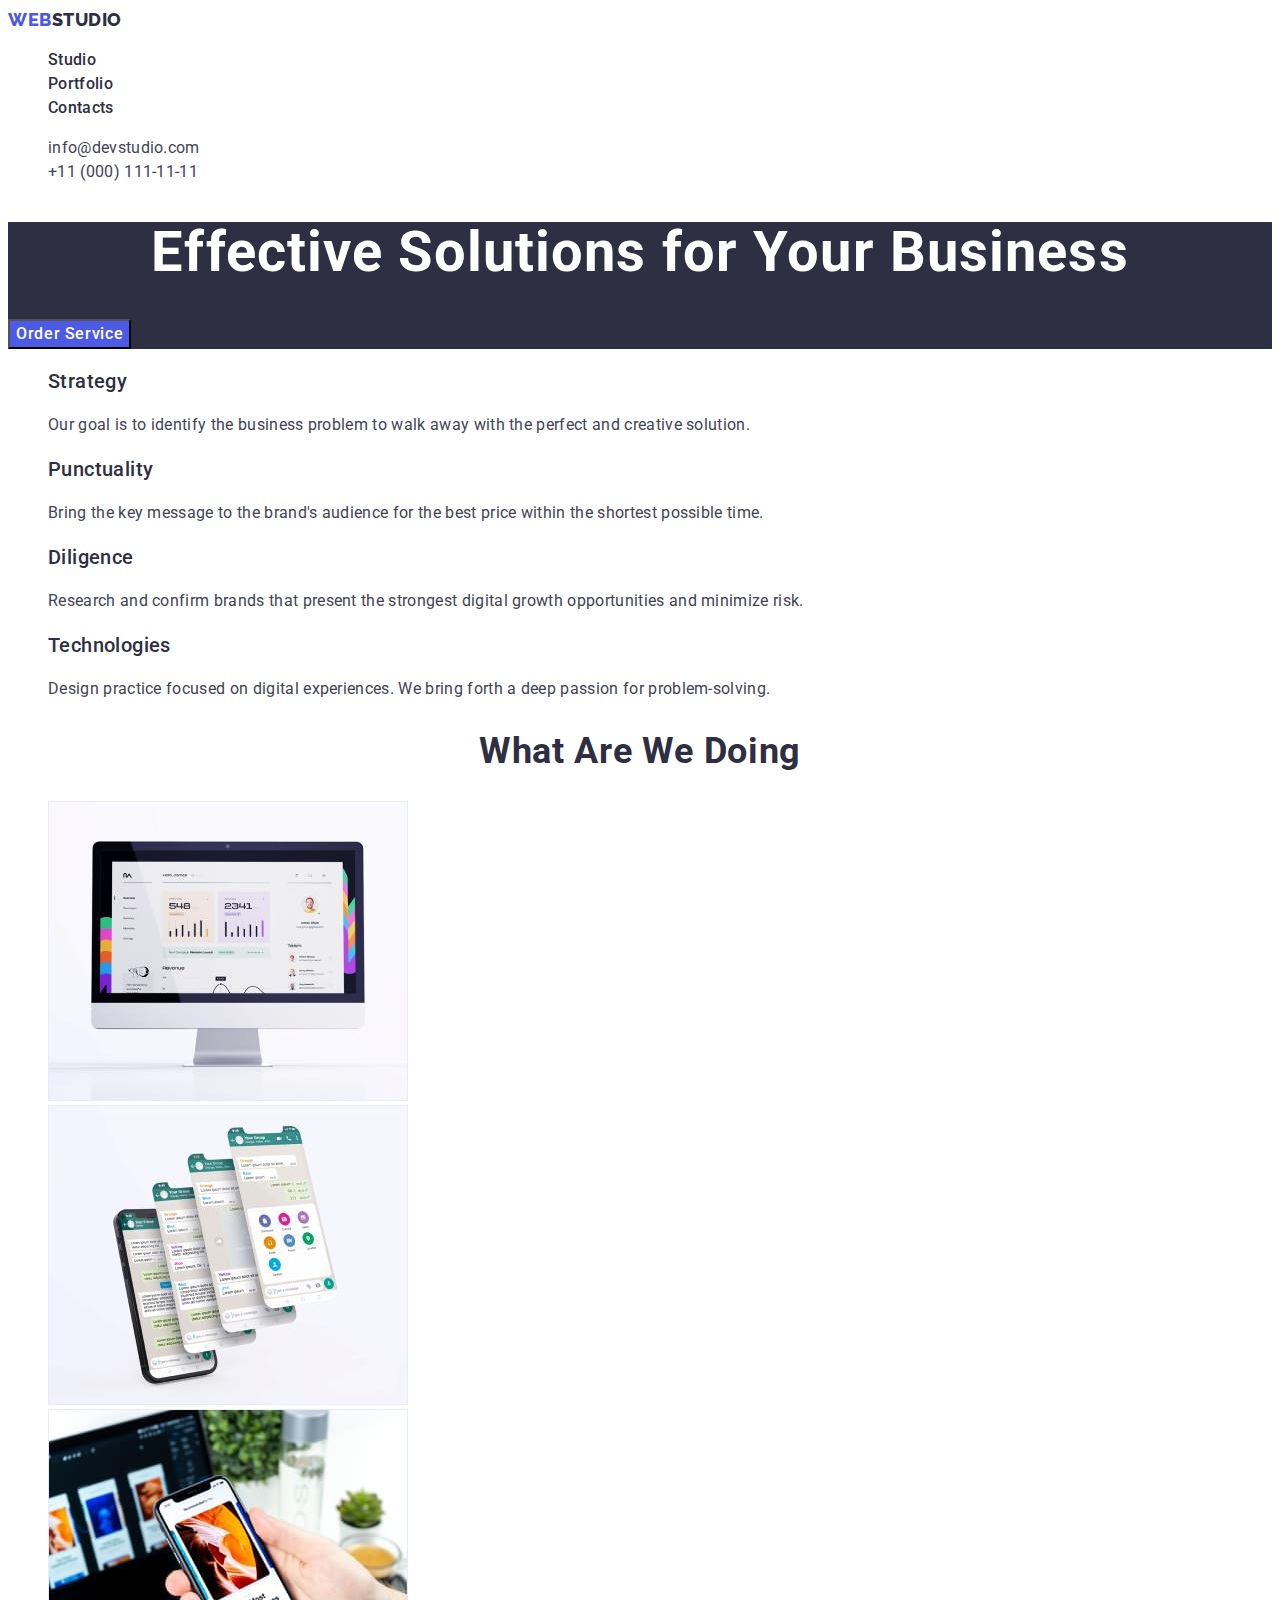
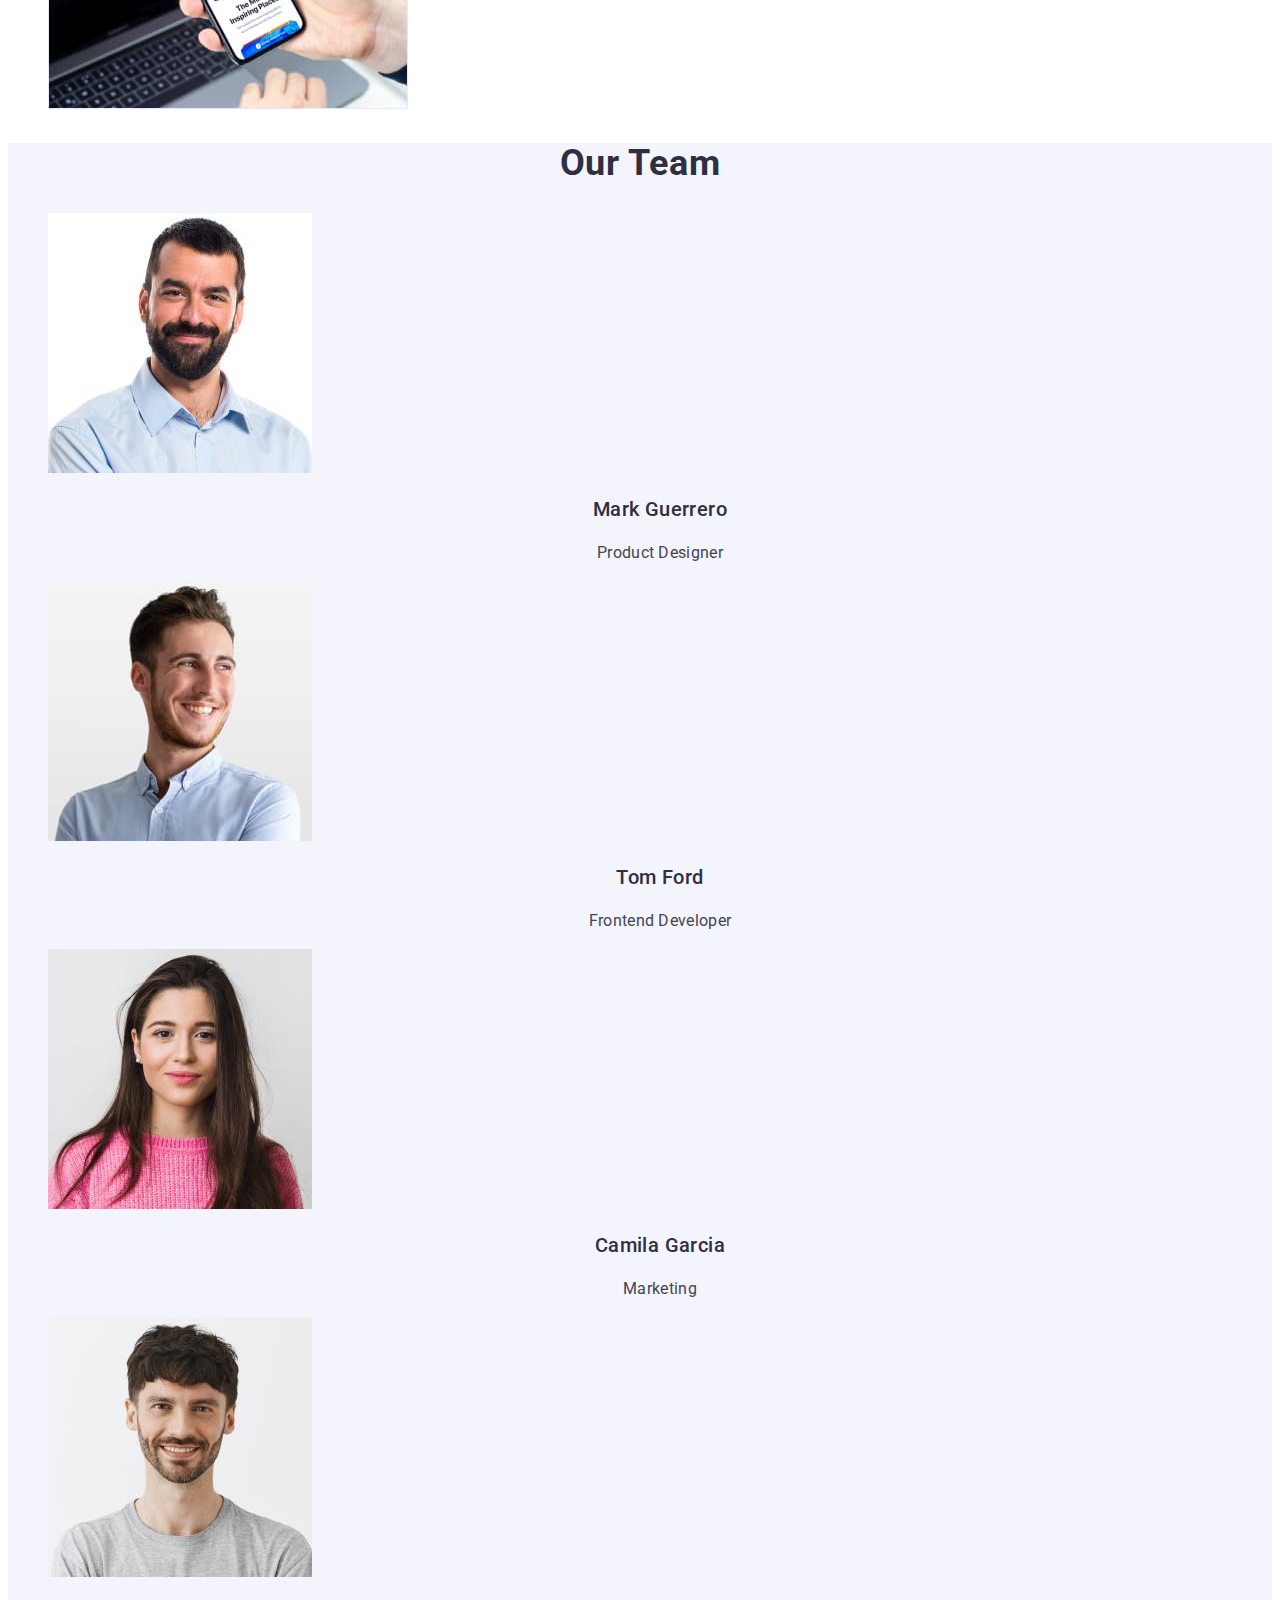
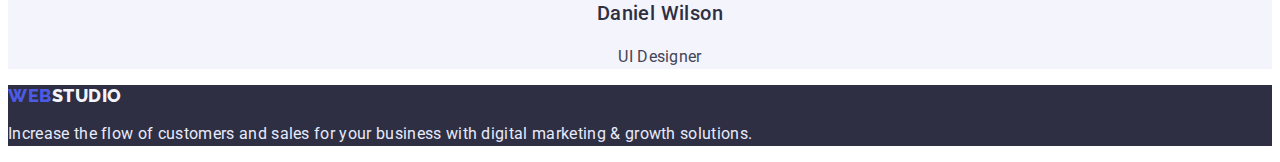
<file: index.html>
<!DOCTYPE html>
<html lang="en">
  <head>
    <meta charset="UTF-8" />
    <meta http-equiv="X-UA-Compatible" content="IE=edge" />
    <meta name="viewport" content="width=device-width, initial-scale=1.0" />
    <title>WebStudio</title>
    <link rel="preconnect" href="https://fonts.googleapis.com" />
    <link rel="preconnect" href="https://fonts.gstatic.com" crossorigin />
    <link
      href="https://fonts.googleapis.com/css2?family=Raleway:wght@800&family=Roboto:wght@400;500;700;900&display=swap"
      rel="stylesheet" />
    <link rel="stylesheet" href="./styles/style.css" />
  </head>
  <body>
    <header class="header">
      <nav class="header-navigation">
        <a class="header-logo link" href="./index.html">
          <span class="logo-one">Web</span>Studio</a
        >
        <ul class="header-list list">
          <li class="header-item">
            <a class="header-link link" href="./index.html">Studio</a>
          </li>
          <li class="header-item">
            <a class="header-link link" href="./portfolio.html">Portfolio</a>
          </li>
          <li class="header-item">
            <a class="header-link link" href="">Contacts</a>
          </li>
        </ul>
      </nav>
      <address>
        <ul class="adress-list list">
          <li class="adress-item">
            <a class="header-address link" href="mailto:info@devstudio.com"
              >info@devstudio.com</a
            >
          </li>
          <li class="adress-item">
            <a class="header-address link" href="tel:+110001111111"
              >+11 (000) 111-11-11</a
            >
          </li>
        </ul>
      </address>
    </header>
    <main>
      <section class="hero">
        <h1 class="hero-title">Effective Solutions for Your Business</h1>
        <button class="hero-btn" type="button">Order Service</button>
      </section>
      <section class="features">
        <h2 hidden>Features</h2>
        <ul class="features-list list">
          <li class="features-item">
            <h3 class="features-subtitle">Strategy</h3>
            <p class="features-text">
              Our goal is to identify the business problem to walk away with the
              perfect and creative solution.
            </p>
          </li>
          <li class="features-item">
            <h3 class="features-subtitle">Punctuality</h3>
            <p class="features-text">
              Bring the key message to the brand's audience for the best price
              within the shortest possible time.
            </p>
          </li>
          <li class="features-item">
            <h3 class="features-subtitle">Diligence</h3>
            <p class="features-text">
              Research and confirm brands that present the strongest digital
              growth opportunities and minimize risk.
            </p>
          </li>
          <li class="features-item">
            <h3 class="features-subtitle">Technologies</h3>
            <p class="features-text">
              Design practice focused on digital experiences. We bring forth a
              deep passion for problem-solving.
            </p>
          </li>
        </ul>
      </section>
      <section class="activity">
        <h2 class="activity-title title">What are we doing</h2>
        <ul class="activity-list list">
          <li class="activity-item">
            <img src="./images/monitor.jpg" alt="Monitor" width="360" />
          </li>
          <li class="activity-item">
            <img
              src="./images/phonescreen.jpg"
              alt="Phone and three screen"
              width="360" />
          </li>
          <li class="activity-item">
            <img
              src="./images/laptopandphone.jpg"
              alt="Laptop and phone in hand"
              width="360" />
          </li>
        </ul>
      </section>
      <section class="team">
        <h2 class="team-title title">Our Team</h2>
        <ul class="team-list list">
          <li class="team-item">
            <img
              src="./images/markguerrero.jpg"
              alt="Photo by Mark Guerrero"
              width="264" />
            <h3 class="team-name">Mark Guerrero</h3>
            <p class="team-specialty">Product Designer</p>
          </li>
          <li class="team-item">
            <img
              src="./images/tomford.jpg"
              alt="Photo by Tom Ford"
              width="264" />
            <h3 class="team-name">Tom Ford</h3>
            <p class="team-specialty">Frontend Developer</p>
          </li>
          <li class="team-item">
            <img
              src="./images/camilagarcia.jpg"
              alt="Photo by Camila Garcia"
              width="264" />
            <h3 class="team-name">Camila Garcia</h3>
            <p class="team-specialty">Marketing</p>
          </li>
          <li class="team-item">
            <img
              src="./images/danielwilson.jpg"
              alt="Photo by Daniel Wilson"
              width="264" />
            <h3 class="team-name">Daniel Wilson</h3>
            <p class="team-specialty">UI Designer</p>
          </li>
        </ul>
      </section>
    </main>
    <footer class="footer">
      <a class="footer-logo link" href="./index.html"
        ><span class="footer-logo-one">Web</span>Studio</a
      >
      <p class="footer-text">
        Increase the flow of customers and sales for your business with digital
        marketing & growth solutions.
      </p>
    </footer>
  </body>
</html>
</file>
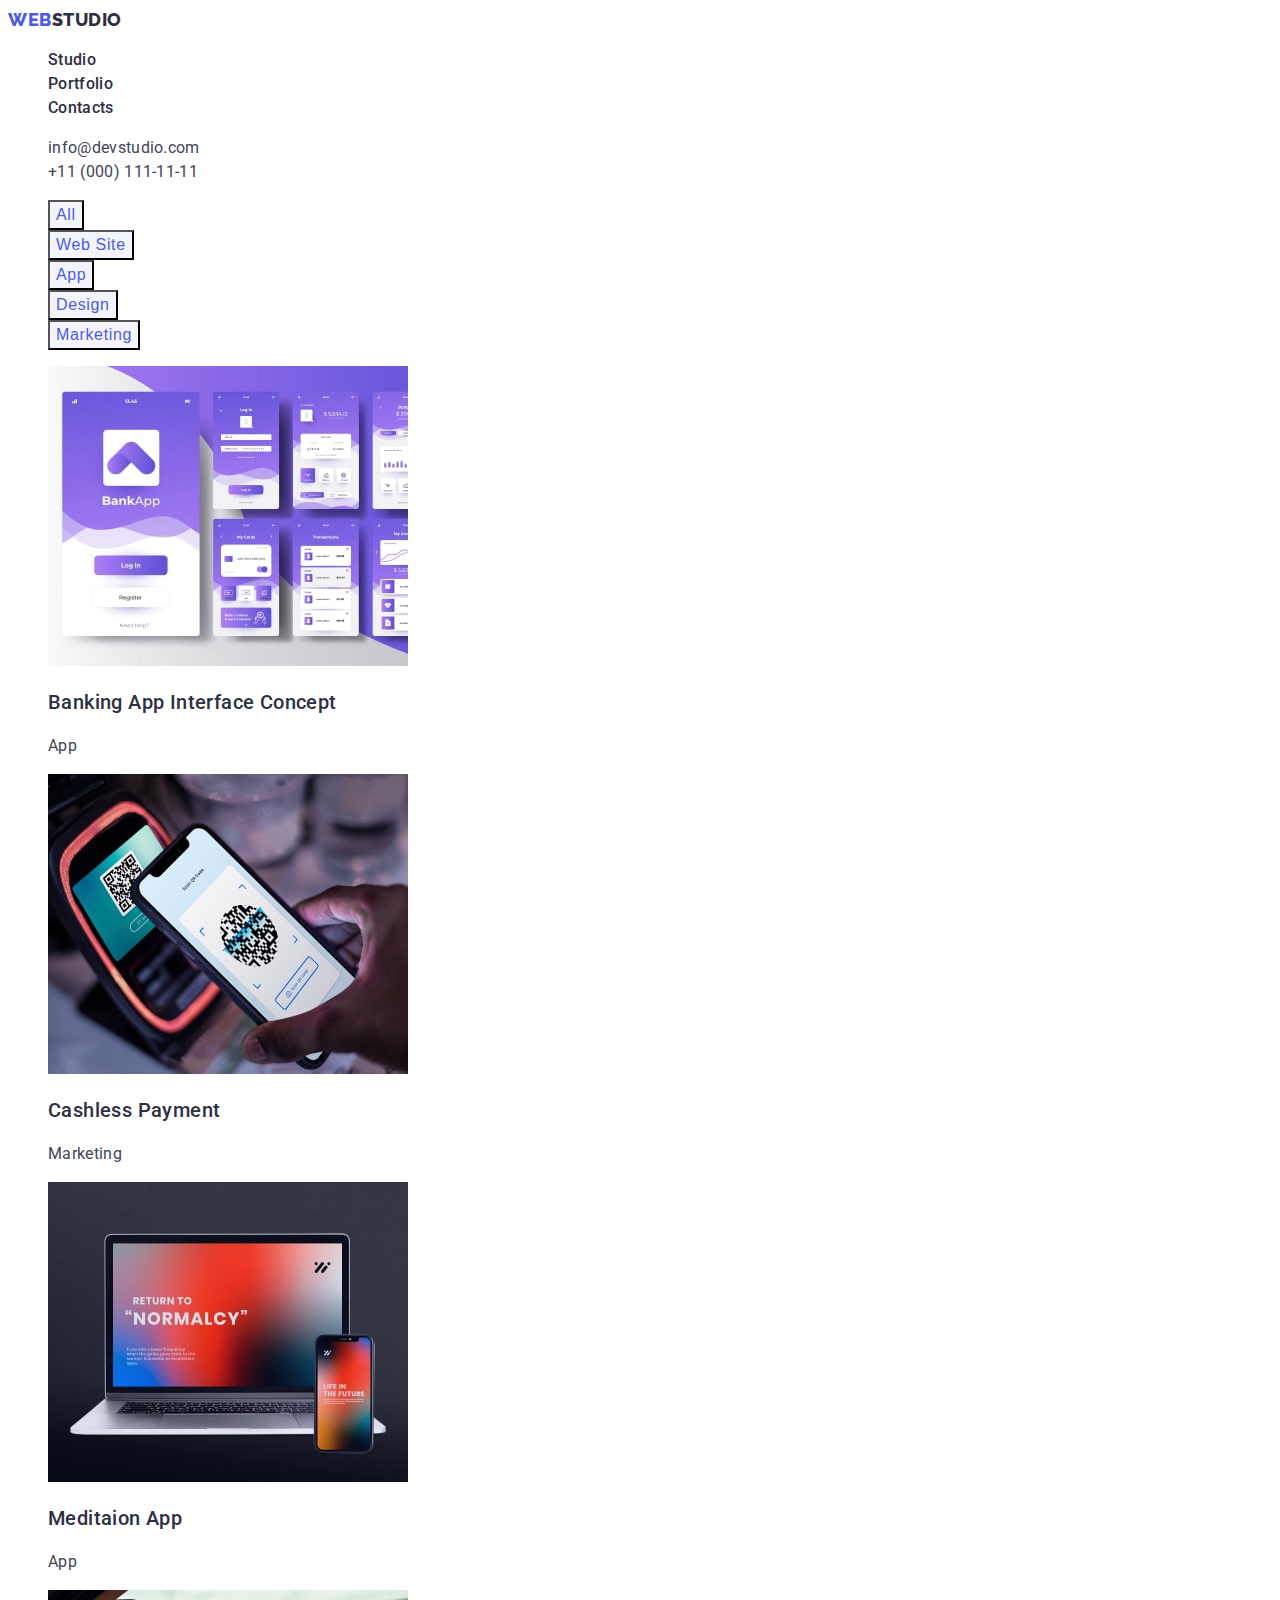
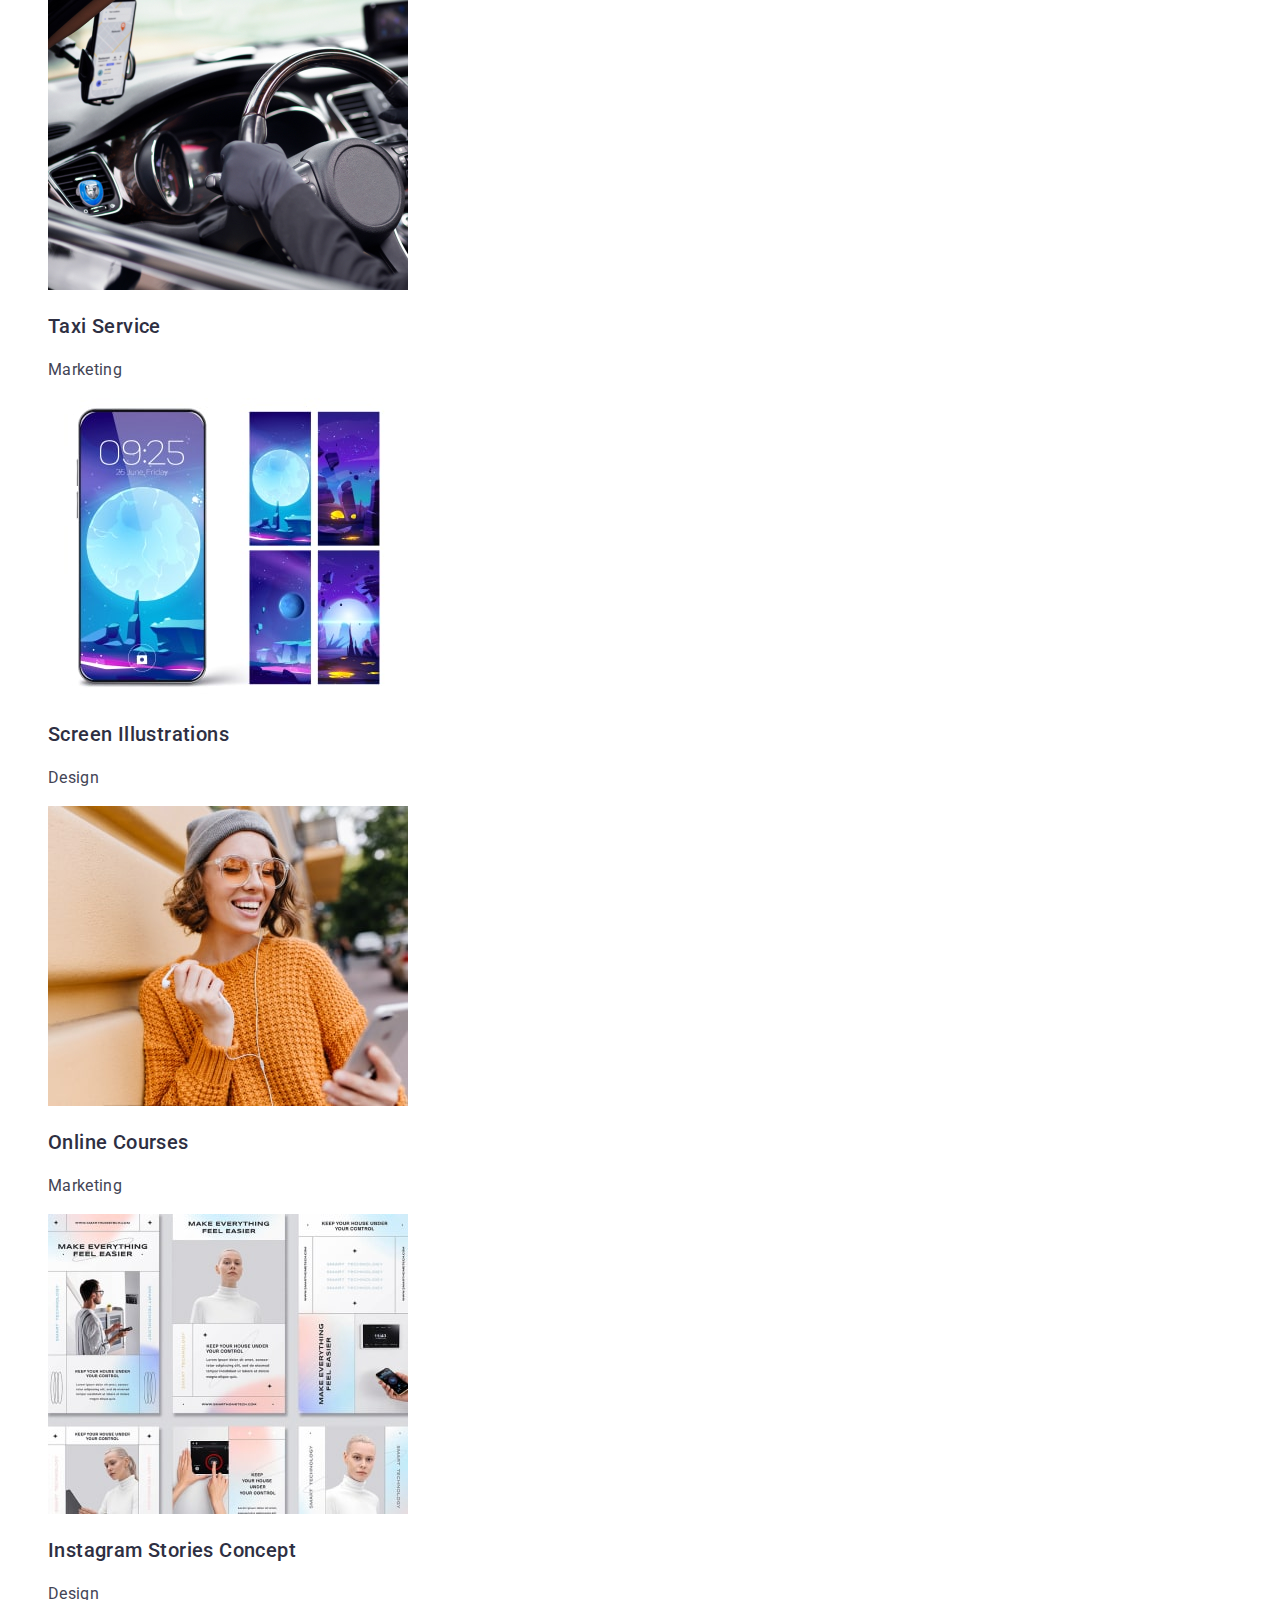
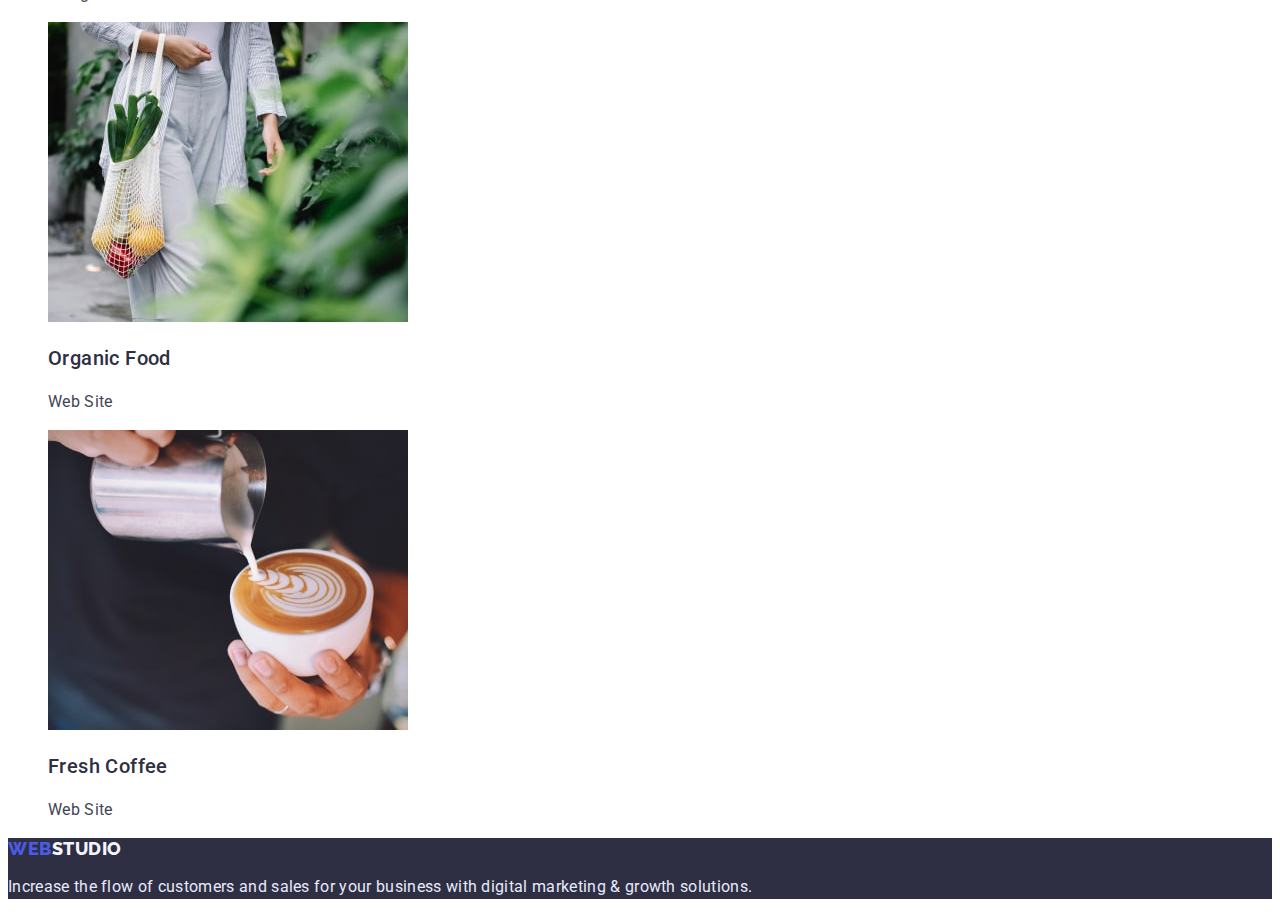
<file: portfolio.html>
<!DOCTYPE html>
<html lang="en">
  <head>
    <meta charset="UTF-8" />
    <meta http-equiv="X-UA-Compatible" content="IE=edge" />
    <meta name="viewport" content="width=device-width, initial-scale=1.0" />
    <title>WebStudio</title>
    <link rel="preconnect" href="https://fonts.googleapis.com" />
    <link rel="preconnect" href="https://fonts.gstatic.com" crossorigin />
    <link
      href="https://fonts.googleapis.com/css2?family=Raleway:wght@800&family=Roboto:wght@400;500;700;900&display=swap"
      rel="stylesheet" />
    <link rel="stylesheet" href="./styles/style.css" />
  </head>
  <body>
    <header class="header">
      <nav class="header-navigation">
        <a class="header-logo link" href="./index.html">
          <span class="logo-one">Web</span>Studio</a
        >
        <ul class="header-list list">
          <li class="header-item">
            <a class="header-link link" href="./index.html">Studio</a>
          </li>
          <li class="header-item">
            <a class="header-link link" href="./portfolio.html">Portfolio</a>
          </li>
          <li class="header-item">
            <a class="header-link link" href="">Contacts</a>
          </li>
        </ul>
      </nav>
      <address>
        <ul class="adress-list list">
          <li class="adress-item">
            <a class="header-address link" href="mailto:info@devstudio.com"
              >info@devstudio.com</a
            >
          </li>
          <li class="adress-item">
            <a class="header-address link" href="tel:+110001111111"
              >+11 (000) 111-11-11</a
            >
          </li>
        </ul>
      </address>
    </header>
    <main>
      <section class="portfolio">
        <!-- ---------------------------------FILTER -->
        <h2 hidden>Portfolio</h2>
        <ul class="portfolio-list list">
          <li class="Portfolio-item">
            <button class="portfolio-btn" type="button">All</button>
          </li>
          <li class="Portfolio-item">
            <button class="portfolio-btn" type="button">Web Site</button>
          </li>
          <li class="Portfolio-item">
            <button class="portfolio-btn" type="button">App</button>
          </li>
          <li class="Portfolio-item">
            <button class="portfolio-btn" type="button">Design</button>
          </li>
          <li class="Portfolio-item">
            <button class="portfolio-btn" type="button">Marketing</button>
          </li>
        </ul>
        <!-- -------------------------Work examples -->
        <ul class="examples-list list">
          <li class="examples-item">
            <a class="example-link link" href=""
              ><img
                src="./images/portfolio/Banking_App.jpg"
                alt="Banking App"
                width="360"
                height="300" />
              <h3 class="examples-subtitle">Banking App Interface Concept</h3>
              <p class="examples-type">App</p>
            </a>
          </li>
          <li class="examples-item">
            <a class="example-link link" href=""
              ><img
                src="./images/portfolio/Phone_screen_with_QR-code.jpg"
                alt="Phone screen with QR-code"
                width="360"
                height="300" />
              <h3 class="examples-subtitle">Cashless Payment</h3>
              <p class="examples-type">Marketing</p>
            </a>
          </li>
          <li class="examples-item">
            <a class="example-link link" href=""
              ><img
                src="./images/portfolio/Laptop.jpg"
                alt="Laptop"
                width="360"
                height="300" />
              <h3 class="examples-subtitle">Meditaion App</h3>
              <p class="examples-type">App</p>
            </a>
          </li>
          <li class="examples-item">
            <a class="example-link link" href=""
              ><img
                src="./images/portfolio/Car_control_panel.jpg"
                alt="Car control panel"
                width="360"
                height="300" />
              <h3 class="examples-subtitle">Taxi Service</h3>
              <p class="examples-type">Marketing</p>
            </a>
          </li>
          <li class="examples-item">
            <a class="example-link link" href=""
              ><img
                src="./images/portfolio/Phone_screen.jpg"
                alt="Phone screen"
                width="360"
                height="300" />
              <h3 class="examples-subtitle">Screen Illustrations</h3>
              <p class="examples-type">Design</p>
            </a>
          </li>
          <li class="examples-item">
            <a class="example-link link" href=""
              ><img
                src="./images/portfolio/Girl_with_phone.jpg"
                alt="Girl with phone"
                width="360"
                height="300" />
              <h3 class="examples-subtitle">Online Courses</h3>
              <p class="examples-type">Marketing</p>
            </a>
          </li>
          <li class="examples-item">
            <a class="example-link link" href=""
              ><img
                src="./images/portfolio/Instagram_Stories.jpg"
                alt="Instagram Stories"
                width="360"
                height="300" />
              <h3 class="examples-subtitle">Instagram Stories Concept</h3>
              <p class="examples-type">Design</p>
            </a>
          </li>
          <li class="examples-item">
            <a class="example-link link" href=""
              ><img
                src="./images/portfolio/Food_in_a_bag.jpg"
                alt="Food in a bag"
                width="360"
                height="300" />
              <h3 class="examples-subtitle">Organic Food</h3>
              <p class="examples-type">Web Site</p>
            </a>
          </li>
          <li class="examples-item">
            <a class="example-link link" href=""
              ><img
                src="./images/portfolio/Coffee_in_a_cap.jpg"
                alt="Coffee in a cap"
                width="360"
                height="300" />
              <h3 class="examples-subtitle">Fresh Coffee</h3>
              <p class="examples-type">Web Site</p>
            </a>
          </li>
        </ul>
      </section>
    </main>
    <footer class="footer">
      <a class="footer-logo link" href="./index.html"
        ><span class="footer-logo-one">Web</span>Studio</a
      >
      <p class="footer-text">
        Increase the flow of customers and sales for your business with digital
        marketing & growth solutions.
      </p>
    </footer>
  </body>
</html>
</file>
<file: styles/style.css>
:root {
  --main-text-color: #434455;
  --main-title-color: #2e2f42;
  --main-background-color: #ffffff;
  --hero-text-color: #ffffff;
  --second-backgrond-color: #f4f4fd;
  --hero-footer-color: #2e2f42;
  --hover-focus-color: #4d5ae5;
}

body {
  font-family: "Roboto", sans-serif;
  color: var(--main-text-color);
}

.title {
  font-weight: 700;
  font-size: 36px;
  line-height: calc(40 / 36);
  text-align: center;
  letter-spacing: 0.02em;
  text-transform: capitalize;
  color: var(--main-title-color);
}

.link {
  text-decoration: none;
}

.list {
  list-style: none;
}

/*----------------------------- HEADER */
.header {
}

.header-navigation {
}

.header-logo {
  font-family: "Raleway";
  font-weight: 800;
  font-size: 18px;
  line-height: calc(24 / 18);
  display: flex;
  align-items: center;
  letter-spacing: 0.03em;
  text-transform: uppercase;
  color: var(--main-title-color);
}

.header-logo:is(:hover, :focus) {
  color: var(--hover-focus-color);
}

.logo-one {
  color: #4d5ae5;
}

.header-list {
}

.header-item {
}

.header-link {
  font-weight: 500;
  font-size: 16px;
  line-height: 1.5;
  letter-spacing: 0.02em;
  color: var(--main-title-color);
}

.header-link:is(:hover, :focus) {
  color: var(--hover-focus-color);
}

.adress-list {
}

.adress-item {
}

.header-address {
  font-style: normal;
  font-size: 16px;
  line-height: 1.5;
  letter-spacing: 0.02em;
  color: inherit;
}
.header-address:is(:hover, :focus) {
  color: var(--hover-focus-color);
}

/* -----------------------------------HERO */

.hero {
  background-color: var(--hero-footer-color);
}

.hero-title {
  font-weight: 700;
  font-size: 56px;
  line-height: calc(60 / 56);
  text-align: center;
  letter-spacing: 0.02em;
  color: var(--hero-text-color);
}

.hero-btn {
  background-color: var(--hover-focus-color);
  font-family: 'Roboto';
  font-weight: 500;
  font-size: 16px;
  line-height: 1.5;
  display: flex;
  align-items: center;
  letter-spacing: 0.04em;
  color: var(--hero-text-color);
  cursor: pointer;
}
.hero-btn:is(:hover, :focus) {
  color: var(--hover-focus-color);
  background-color: var(--hero-text-color);
}
/* ----------------------section FEATURES */

.features {
}

.features-list {
}

.features-item {
}

.features-subtitle {
  font-weight: 500;
  font-size: 20px;
  line-height: 1.2;
  letter-spacing: 0.02em;
  color: var(--main-title-color);
}

.features-text {
  font-size: 16px;
  line-height: 1.5;
  letter-spacing: 0.02em;
}

/* ----------------------section ACTIVITY */

.activity {
}

.activity-title {
}

.activity-list {
}

.activity-item {
}

/* -------------------------section TEAM */

.team {
  background-color: var(--second-backgrond-color);
}

.team-title {
}

.team-list {
}

.team-item {
}

.team-name {
  font-weight: 500;
  font-size: 20px;
  line-height: 1.2;
  text-align: center;
  letter-spacing: 0.02em;
  color: var(--main-title-color);
}

.team-specialty {
  font-size: 16px;
  line-height: 1.5;
  text-align: center;
  letter-spacing: 0.02em;
}

/* ------------------------------FOOTER */

.footer {
  background-color: var(--hero-footer-color);
}

.footer-logo {
  font-family: "Raleway";
  font-weight: 800;
  font-size: 18px;
  line-height: calc(21 / 18);
  display: flex;
  align-items: center;
  letter-spacing: 0.03em;
  text-transform: uppercase;
  color: #f4f4fd;
}
.footer-logo:is(:hover, :focus) {
  color: var(--hover-focus-color);
}

.footer-logo-one {
  color: var(--hover-focus-color);
}

.footer-text {
  font-size: 16px;
  line-height: 1.5;
  letter-spacing: 0.02em;
  color: #e7e9fc;
}
/* --------------------------portfolio */

.portfolio {
}

/* !-----------------------------------FILTER --*/

.portfolio-list {
}

.portfolio-btn {

  font-weight: 500;
  font-size: 16px;
  line-height: 1.5;
  display: flex;
  align-items: center;
  text-align: center;
  letter-spacing: 0.04em;
  background-color: var(--second-backgrond-color);
  color: var(--hover-focus-color);
  cursor: pointer;
}
.portfolio-btn:is(:hover, :focus) {
  color: #FFFFFF;
  background-color: #404BBF;
}
/* ---------------------------Work examples -- */

.examples-list {
}

.examples-item {
}

.examples-link {
}

.examples-subtitle {
  font-weight: 500;
    font-size: 20px;
    line-height: calc(24/20);
    letter-spacing: 0.02em;
    color: var(--main-title-color);
}

.examples-type {
  font-size: 16px;
  color: var(--main-text-color);
    line-height: 1.5;
    letter-spacing: 0.02em;
  }
</file>
